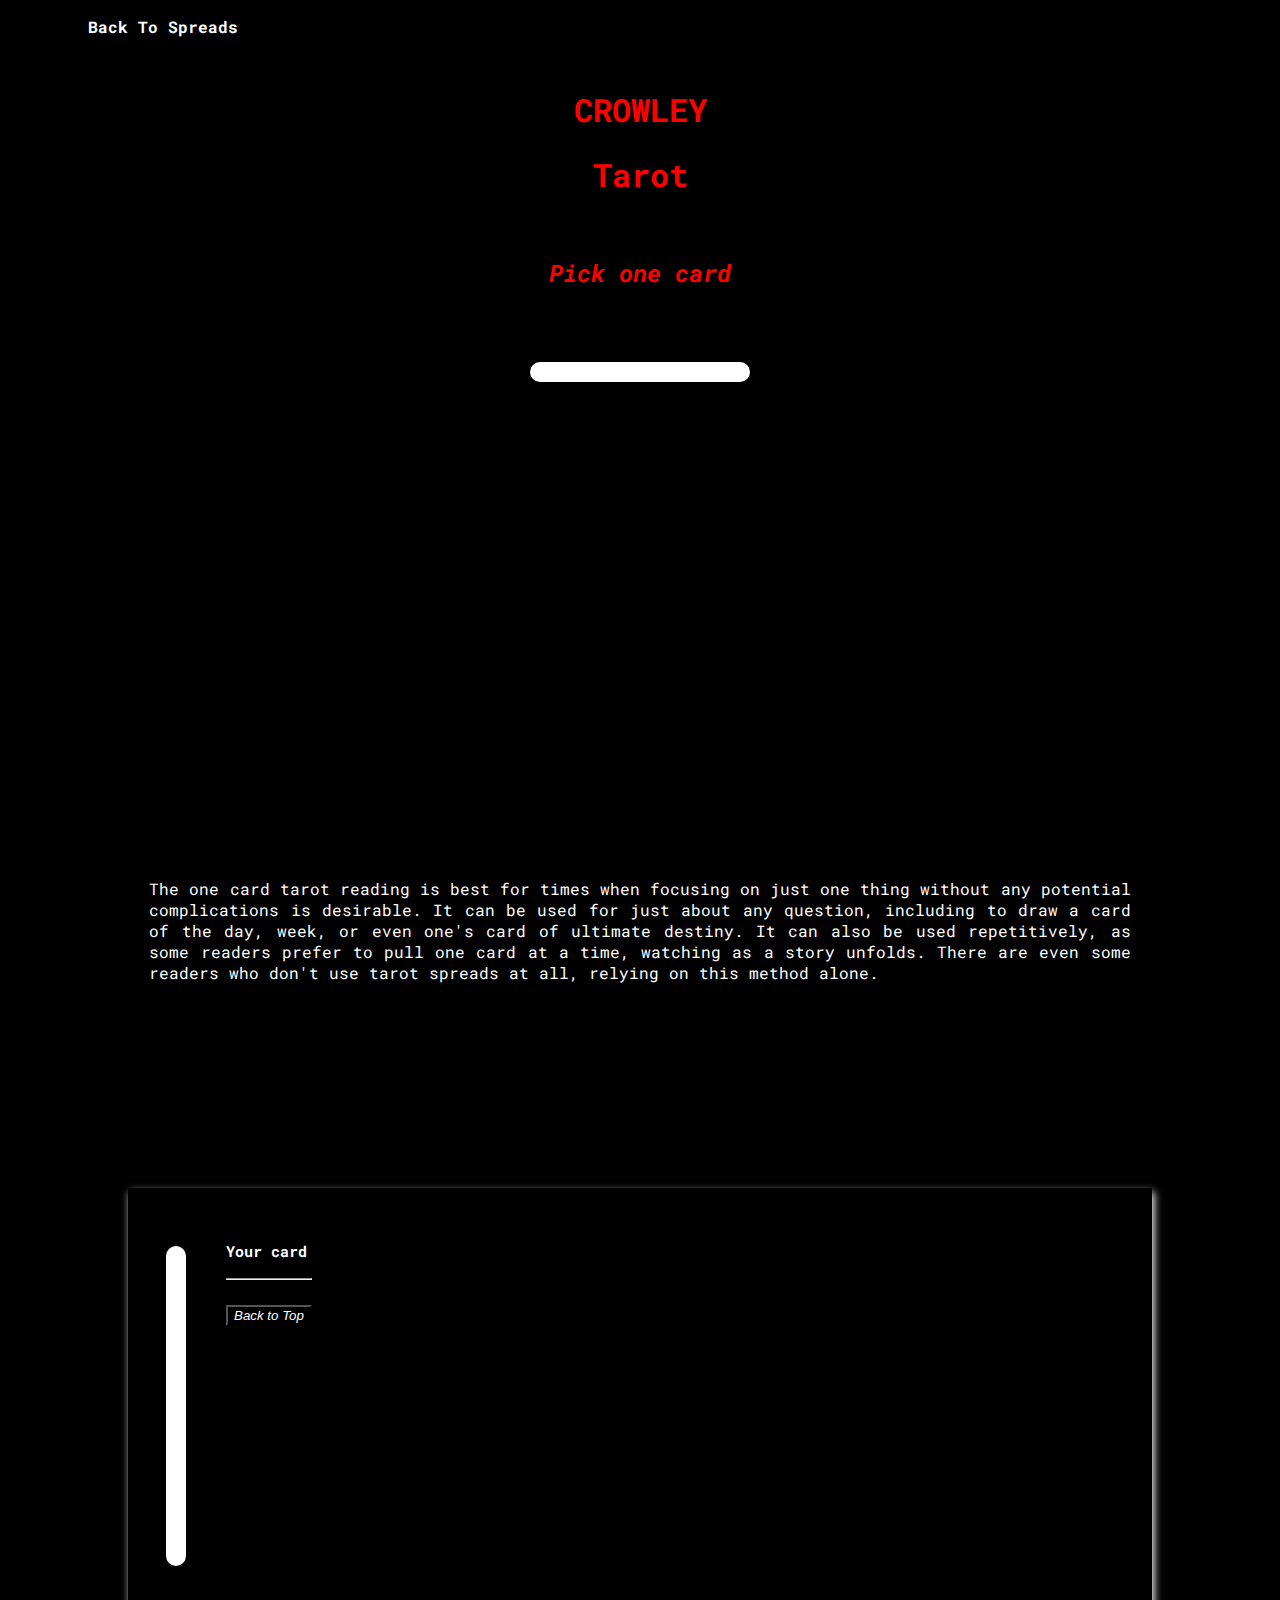
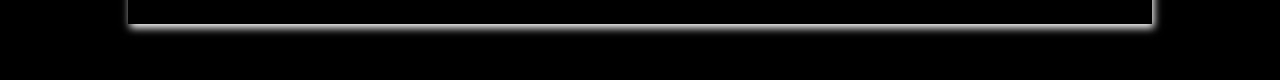
<file: spreads/one-card.html>
<!DOCTYPE html>
<html lang="en">

<head>
  <meta charset="UTF-8">
  <meta name="viewport" content="width=device-width, initial-scale=1.0">
  <title>Crowley Tarot</title>
  <link rel="stylesheet" href="../styles.css">

  <link rel="preconnect" href="https://fonts.googleapis.com">
  <link rel="preconnect" href="https://fonts.gstatic.com" crossorigin>
  <link href="https://fonts.googleapis.com/css2?family=Roboto+Mono:ital,wght@0,100..700;1,100..700&display=swap"
    rel="stylesheet">
</head>

<body>

  <div class="list">
    <ol>
      <ul>
        <li><a href="../index.html">Back To Spreads</a></li>
      </ul>
    </ol>
  </div>

  <div class="titulo">
    <div>
      <h1>CROWLEY</h1>
      <h1>Tarot</h1>
    </div>
  </div>

  <div class="titulo">
    <div>
      <h2>Pick one card</h2>
    </div>
  </div>


  <div class="spread-container" id="spread" style="display: flex;">
    <div>
      <div class="card">
        <div class="card-name-0"></div>
        <img class="img-0 random-flip clickableImage" data-target="description-0">
      </div>
    </div>
  </div>

  <div class="spread-explanation-container">
    <div>
      <p>
        The one card tarot reading is best for times when focusing on just one thing without any potential complications
        is desirable.
        It can be used for just about any question, including to draw a card of the day, week, or even one's card of
        ultimate destiny.
        It can also be used repetitively, as some readers prefer to pull one card at a time, watching as a story
        unfolds.
        There are even some readers who don't use tarot spreads at all, relying on this method alone.
      </p>
    </div>
  </div>

  <div class="interpretation-container">

    <div class="card-data" id="description-0">

      <img class="img-0">

      <div class="card-text">
        <h3>Your card</h3>
        <h4 class="card-name-0"></h4>
        <hr>
        <div class="card-text-0"></div>
        <br>
        <button class="back-to-top" onclick="scrollToSpread()">Back to Top</button>
      </div>


    </div>
  </div>



  <script src="../script.js"></script>

</body>

</html>
</file>
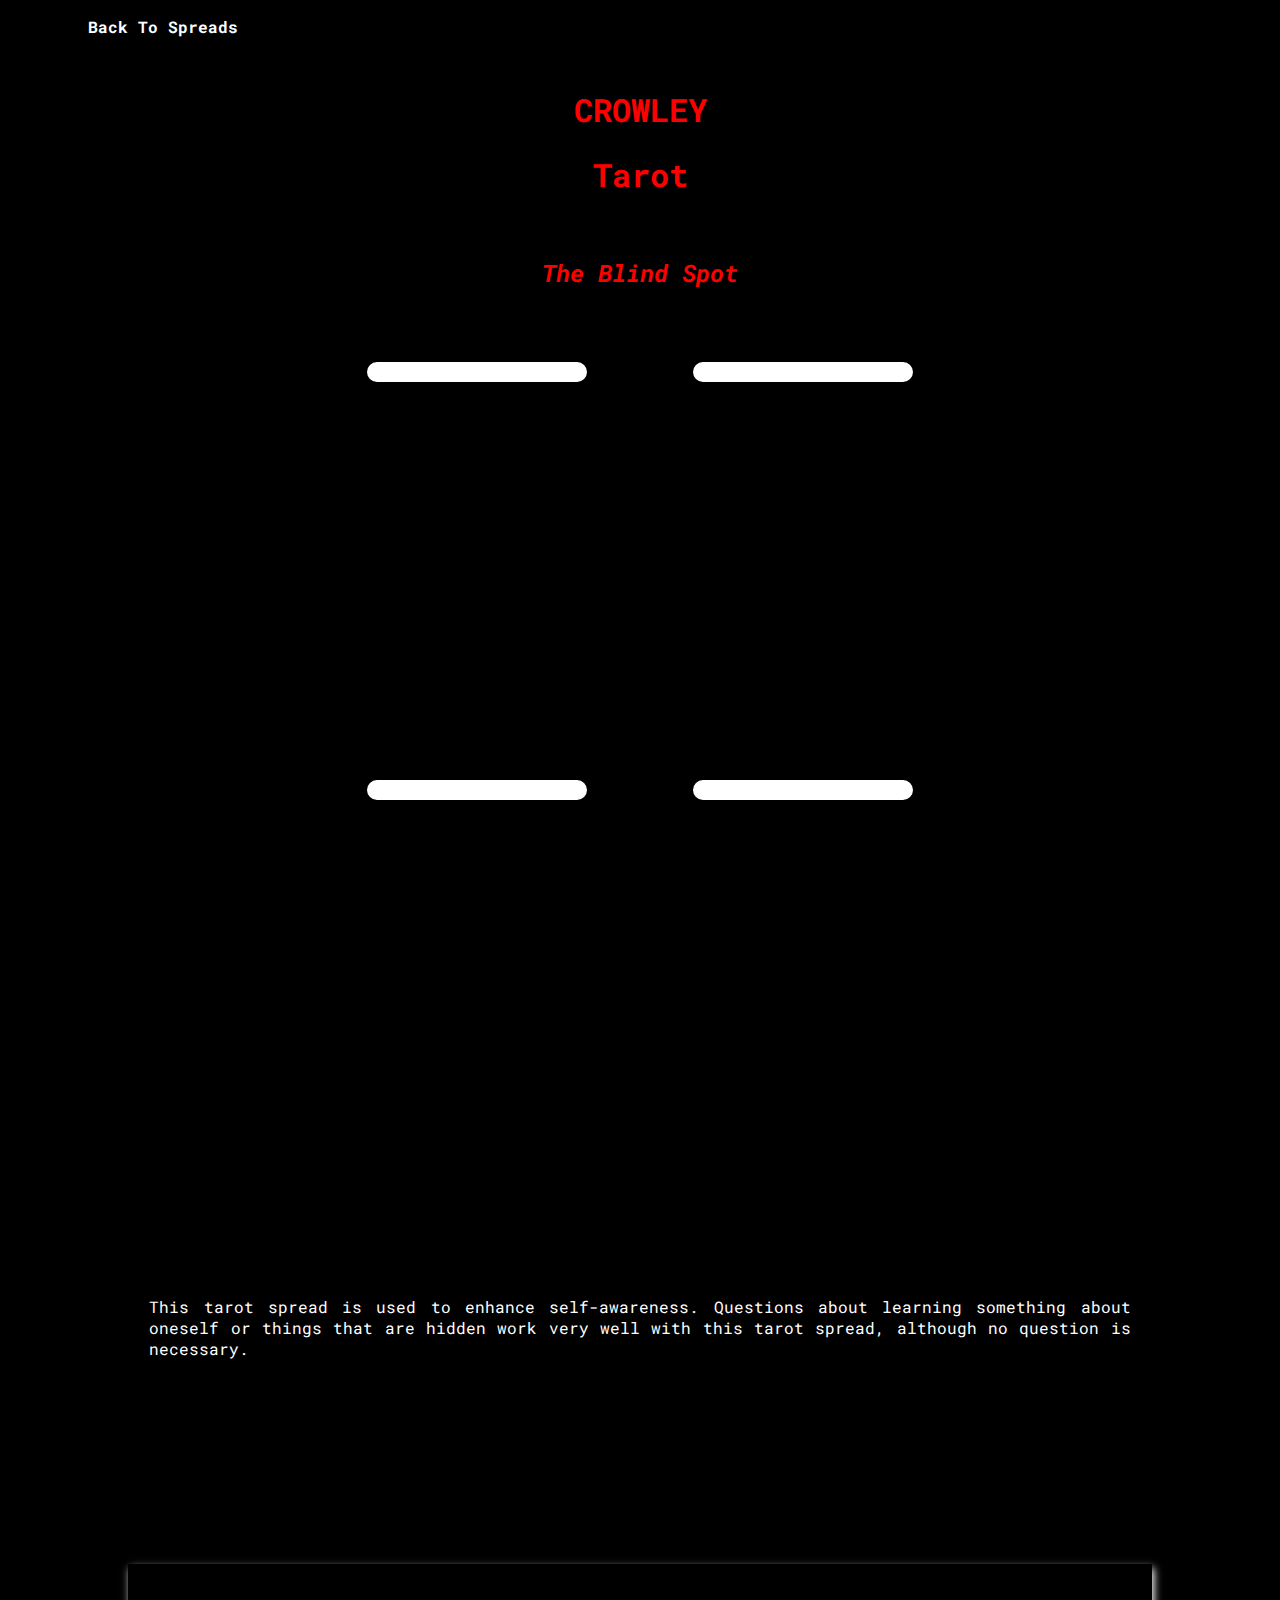
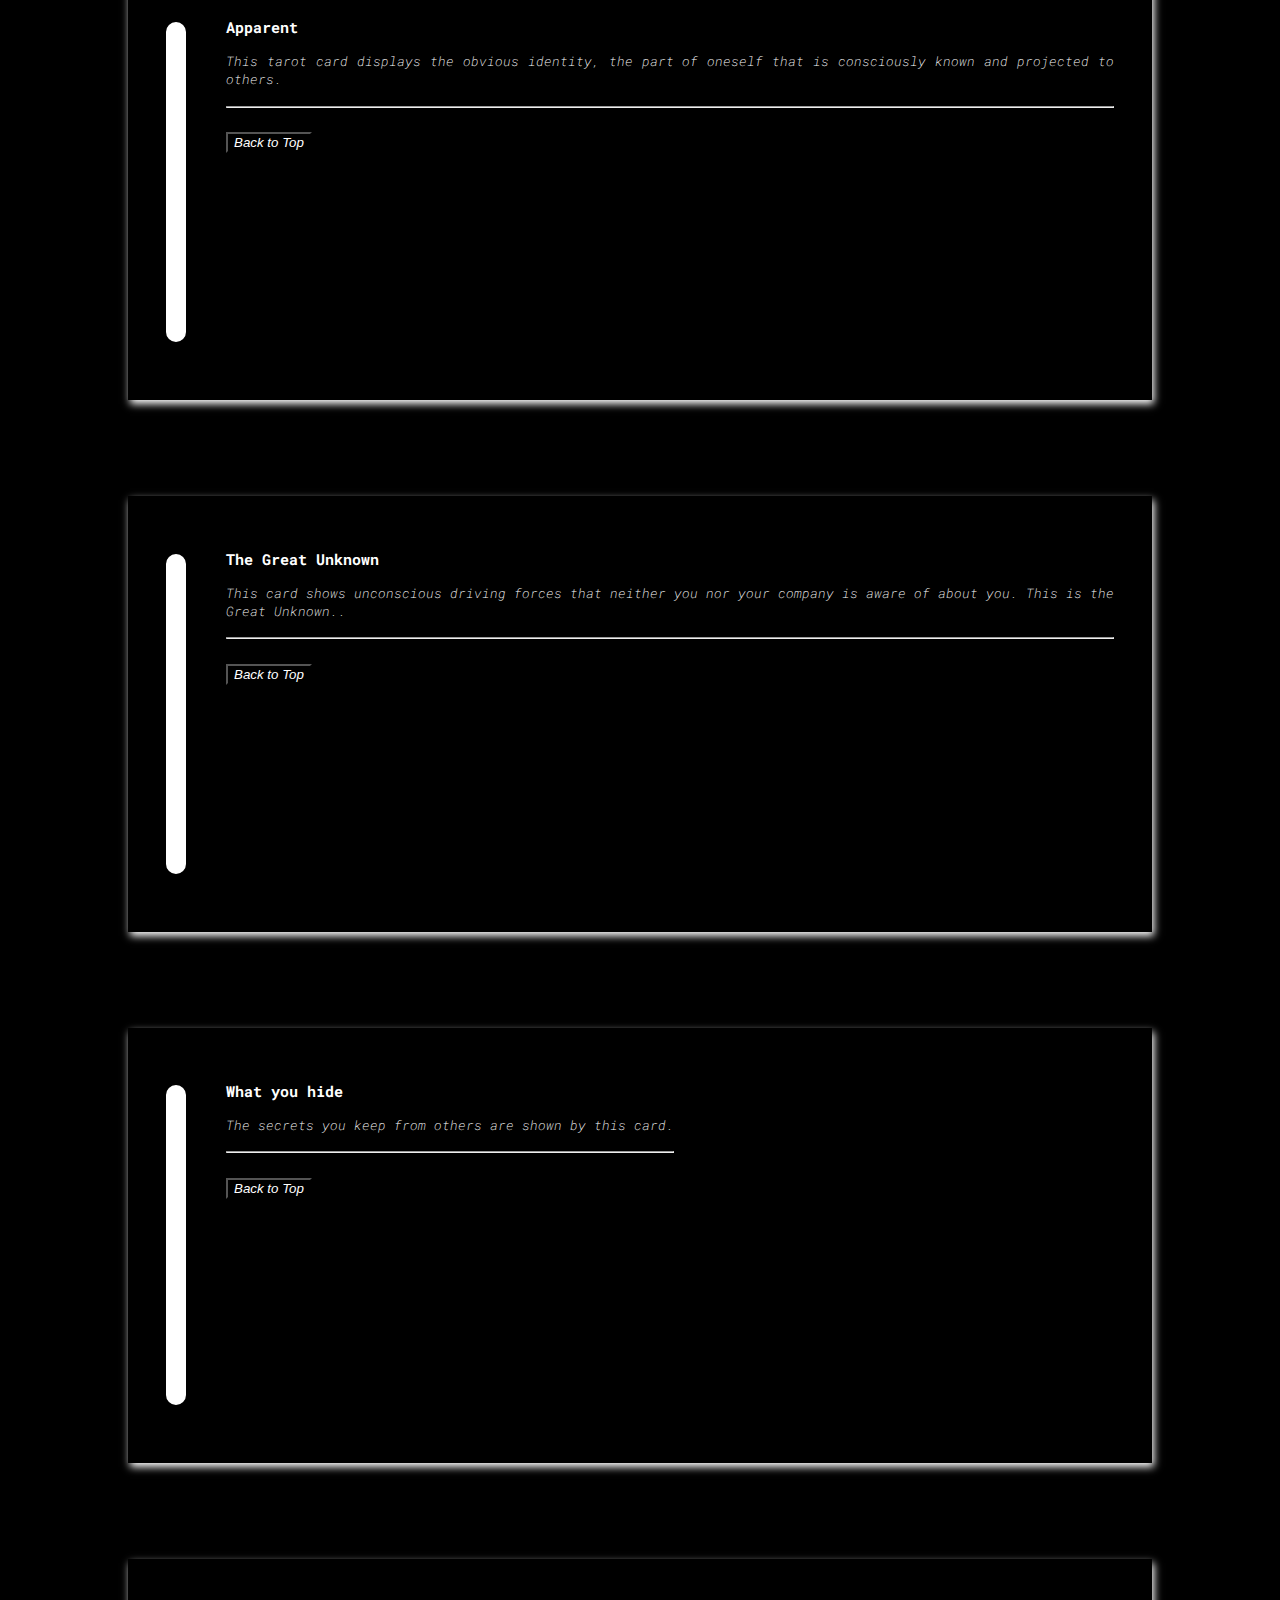
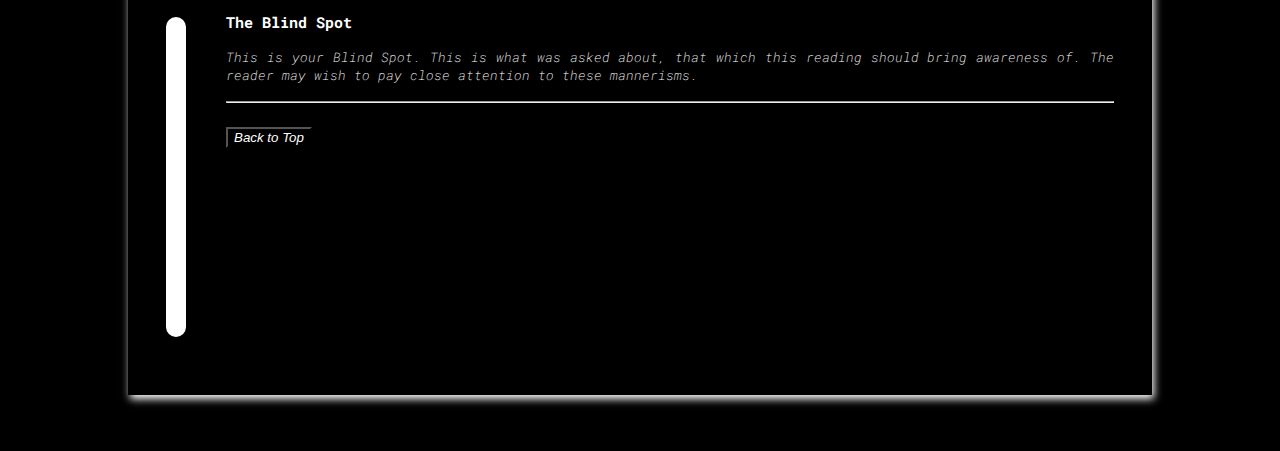
<file: spreads/the-blind-spot.html>
<!DOCTYPE html>
<html>

<head>
  <title>Crowley Tarot</title>
  <link rel="stylesheet" href="../styles.css">

  <link rel="preconnect" href="https://fonts.googleapis.com">
  <link rel="preconnect" href="https://fonts.gstatic.com" crossorigin>
  <link href="https://fonts.googleapis.com/css2?family=Roboto+Mono:ital,wght@0,100..700;1,100..700&display=swap"
    rel="stylesheet">

</head>

<body>

  <div class="list">
    <ol>
      <ul>
        <li><a href="../index.html">Back To Spreads</a></li>
      </ul>
    </ol>
  </div>

  <div class="titulo">
    <div>
      <h1>CROWLEY</h1>
      <h1>Tarot</h1>
    </div>
  </div>

  <div class="titulo">
    <div>
      <h2>The Blind Spot</h2>
    </div>
  </div>


  <div class="spread-container" id="spread">
    <div>
      <div class="card">
        <div class="card-name-0"></div>
        <img class="img-0 random-flip clickableImage" data-target="description-0">
      </div>
    </div>
    <div>
      <div class="card ">
        <div class="card-name-3"></div>
        <img class="img-3 random-flip clickableImage" data-target="description-3">
      </div>
    </div>
    <div>
      <div class="card">
        <div class="card-name-2"></div>
        <img class="img-2 random-flip clickableImage" data-target="description-2">
      </div>
    </div>
    <div>
      <div class="card">
        <div class="card-name-1"></div>
        <img class="img-1 random-flip clickableImage" data-target="description-1">
      </div>
    </div>
  </div>

  <div class="spread-explanation-container">
    <div>
      <p>
        This tarot spread is used to enhance self-awareness. Questions about learning something about oneself or things
        that are hidden work very well with this tarot spread, although no question is necessary.
      </p>
    </div>
  </div>

  <div class="interpretation-container">

    <div class="card-data" id="description-0">

      <img class="img-0">

      <div class="card-text">
        <h3>Apparent</h3>
        <i>
          <p>This tarot card displays the obvious identity, the part of oneself that is consciously known and projected
            to others.
          </p>
        </i>
        <h4 class="card-name-0"></h4>
        <hr>
        <div class="card-text-0"></div>
        <br>
        <button class="back-to-top" onclick="scrollToSpread()">Back to Top</button>
      </div>


    </div>


    <div class="card-data" id="description-1">

      <img class="img-1">

      <div class="card-text">
        <h3>The Great Unknown</h3>
        <i>
          <p>This card shows unconscious driving forces that neither you nor your company is aware of about you. This is
            the Great Unknown..
          </p>
        </i>
        <h4 class="card-name-1"></h4>
        <hr>
        <div class="card-text-1"></div>
        <br>
        <button class="back-to-top" onclick="scrollToSpread()">Back to Top</button>
      </div>

    </div>


    <div class="card-data" id="description-2">

      <img class="img-2">

      <div class="card-text">
        <h3>What you hide</h3>
        <i>
          <p>
            The secrets you keep from others are shown by this card.
          </p>
        </i>
        
        <h4 class="card-name-2"></h4>
        <hr>
        <div class="card-text-2"></div>
        <br>
        <button class="back-to-top" onclick="scrollToSpread()">Back to Top</button>
      </div>
    </div>


    <div class="card-data" id="description-3">

      <img class="img-3">


      <div class="card-text">
        <h3>The Blind Spot</h3>
        <i>
          <p>This is your Blind Spot. This is what was asked about, that which this reading should bring awareness of.
            The reader may wish to pay close attention to these mannerisms.
          </p>
        </i>
        <h4 class="card-name-3"></h4>
        <hr>
        <div class="card-text-3"></div>
        <br>
        <button class="back-to-top" onclick="scrollToSpread()">Back to Top</button>

      </div>
    </div>


  </div>



  <script src="../script.js"></script>
</body>

</html>
</file>
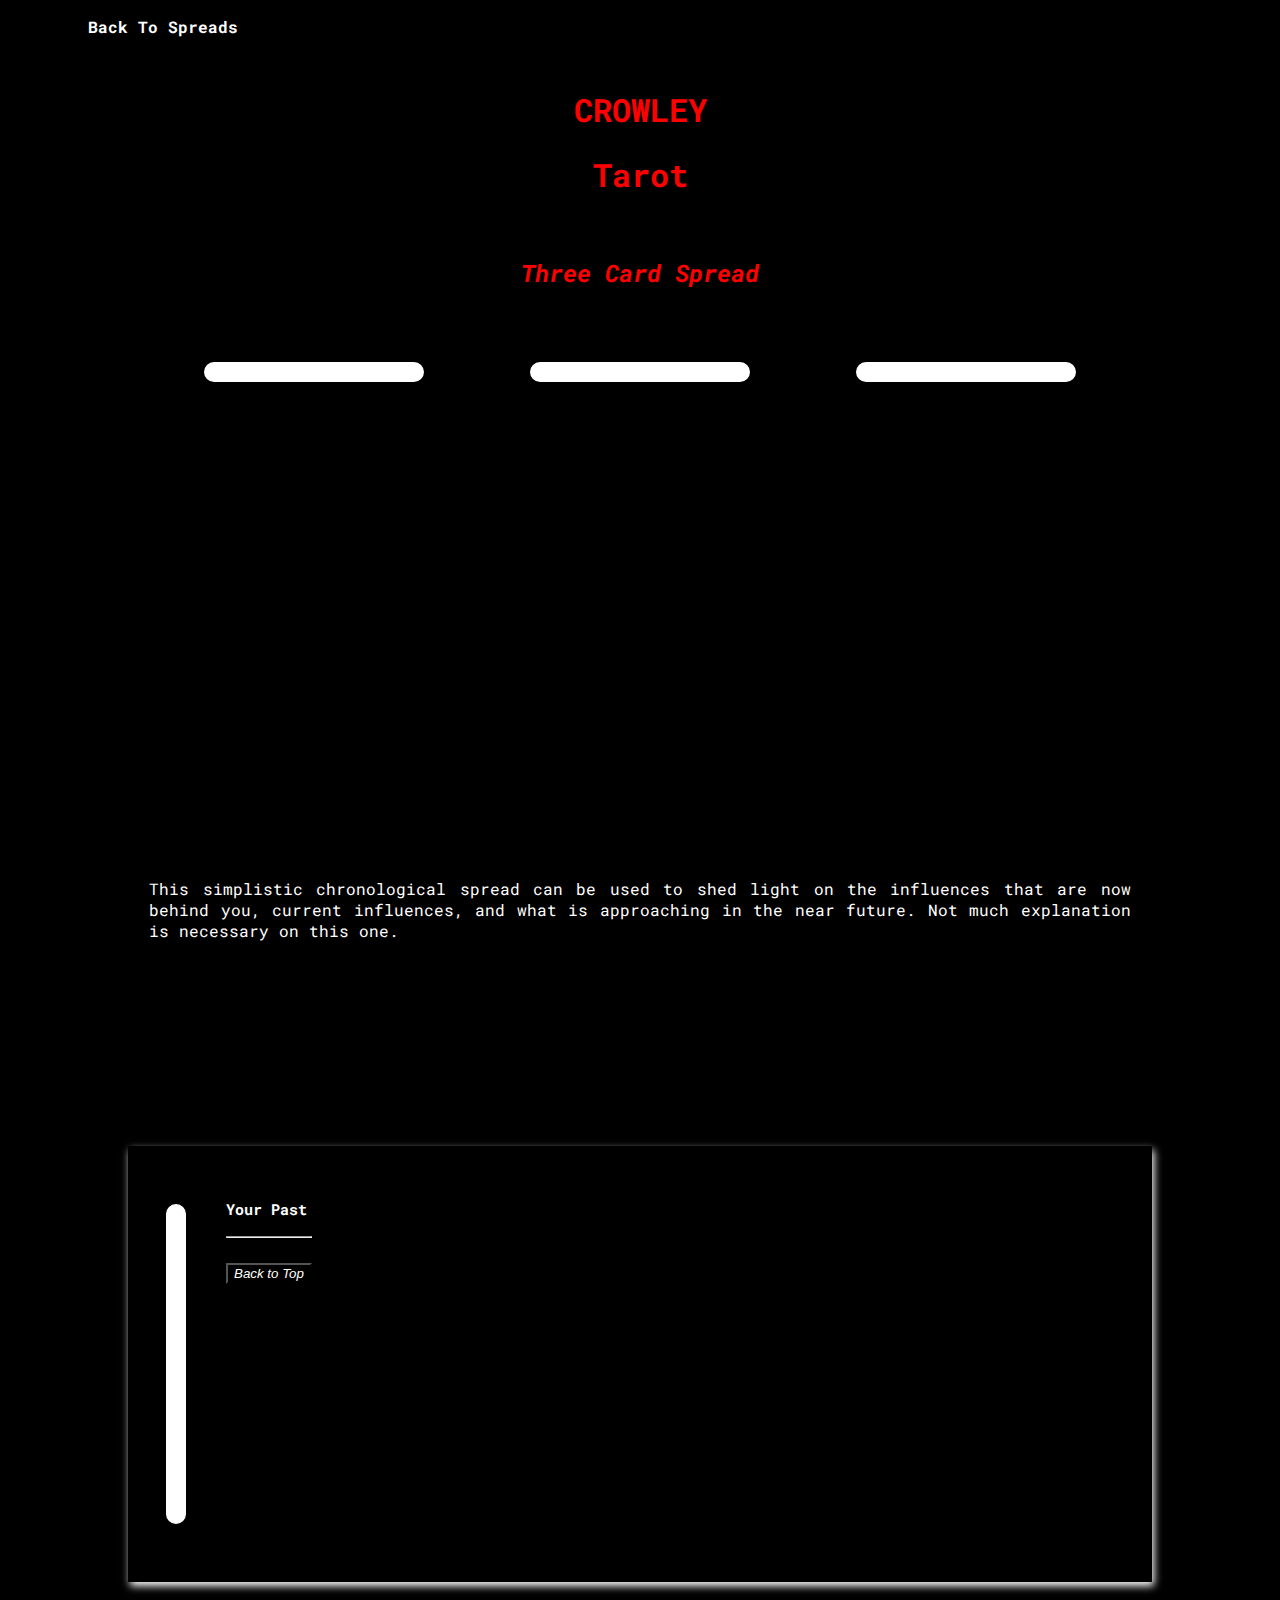
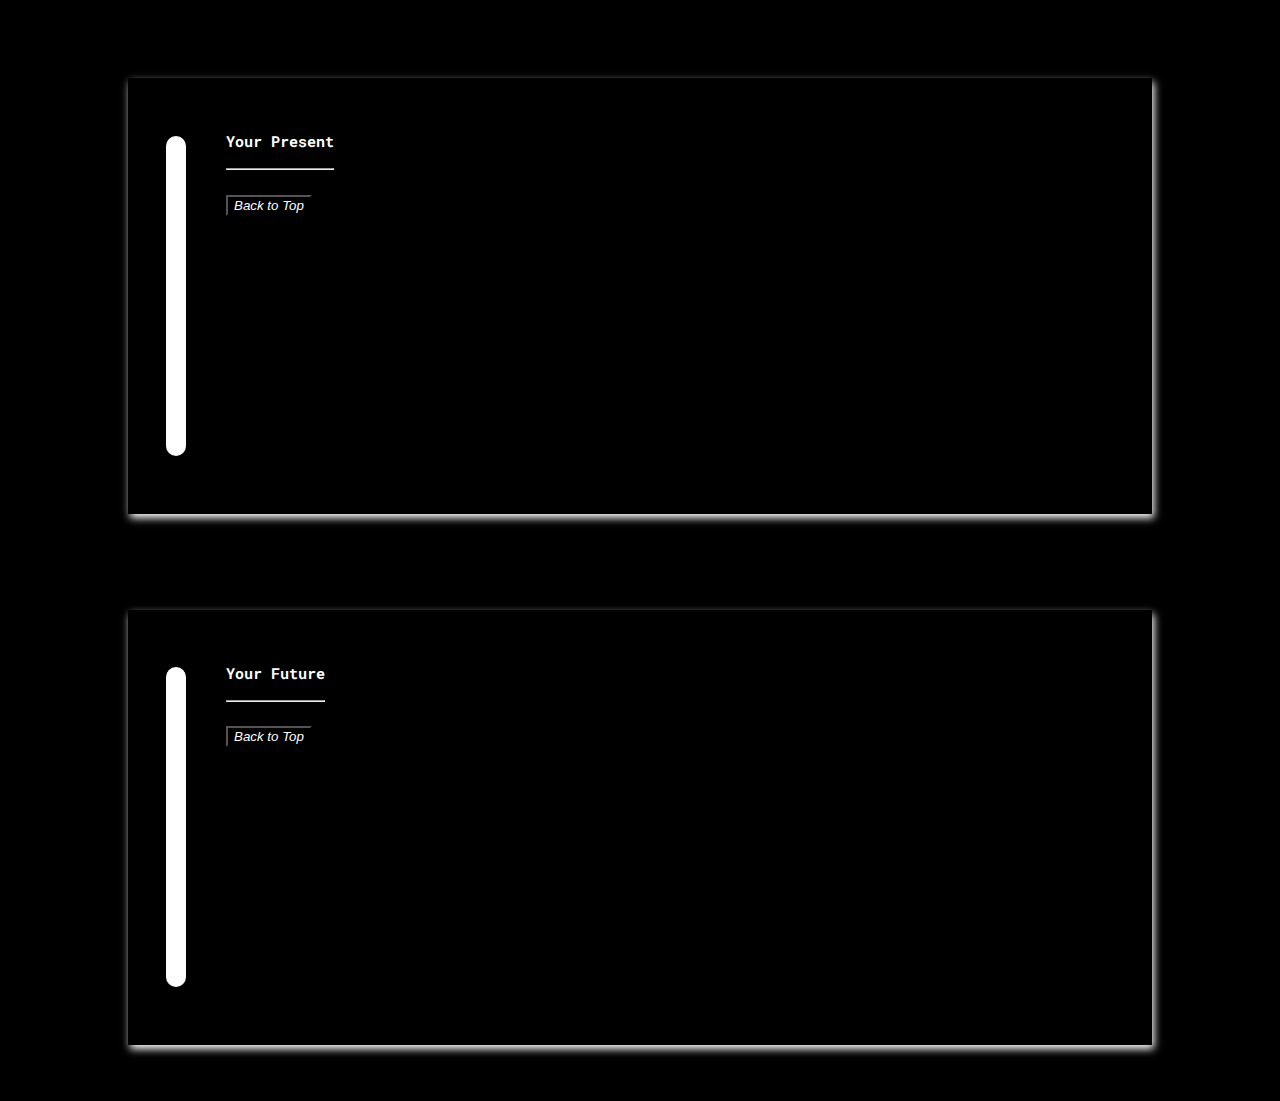
<file: spreads/three-cards.html>
<!DOCTYPE html>
<html lang="en">

<head>
    <meta charset="UTF-8">
    <meta name="viewport" content="width=device-width, initial-scale=1.0">
    <title>Crowley Tarot</title>
    <link rel="stylesheet" href="../styles.css">

    <link rel="preconnect" href="https://fonts.googleapis.com">
    <link rel="preconnect" href="https://fonts.gstatic.com" crossorigin>
    <link href="https://fonts.googleapis.com/css2?family=Roboto+Mono:ital,wght@0,100..700;1,100..700&display=swap"
        rel="stylesheet">
</head>

<body>

    <div class="list">
        <ol>
            <ul>
                <li><a href="../index.html">Back To Spreads</a></li>
            </ul>
        </ol>
    </div>

    <div class="titulo">
        <div>
            <h1>CROWLEY</h1>
            <h1>Tarot</h1>
        </div>
    </div>

    <div class="titulo">
        <div>
            <h2>Three Card Spread</h2>
        </div>
    </div>


    <div class="spread-container" id="spread" style="display: flex;">

        <div>
            <div class="card">
                <div class="card-name-0"></div>
                <img class="img-0 random-flip clickableImage" data-target="description-0">
            </div>
        </div>

        <div>
            <div class="card">
                <div class="card-name-1"></div>
                <img class="img-1 random-flip clickableImage" data-target="description-1">
            </div>
        </div>


        <div>
            <div class="card">
                <div class="card-name-2"></div>
                <img class="img-2 random-flip clickableImage" data-target="description-2">
            </div>
        </div>

    </div>

    <div class="spread-explanation-container">
        <div>
            <p>
                This simplistic chronological spread can be used to shed light on the influences that are now behind
                you,
                current influences, and what is approaching in the near future. Not much explanation is necessary on
                this one.
            </p>
        </div>
    </div>

    <div class="interpretation-container">

        <div class="card-data" id="description-0">

            <img class="img-0">

            <div class="card-text">
                <h3>Your Past</h3>
                <h4 class="card-name-0"></h4>
                <hr>
                <div class="card-text-0"></div>
                <br>
                <button class="back-to-top" onclick="scrollToSpread()">Back to Top</button>
            </div>
        </div>

        <div class="card-data" id="description-1">

            <img class="img-1">

            <div class="card-text">
                <h3>Your Present</h3>
                <h4 class="card-name-1"></h4>
                <hr>
                <div class="card-text-2"></div>
                <br>
                <button class="back-to-top" onclick="scrollToSpread()">Back to Top</button>
            </div>
        </div>


        <div class="card-data" id="description-2">

            <img class="img-2">

            <div class="card-text">
                <h3>Your Future</h3>
                <h4 class="card-name-1"></h4>
                <hr>
                <div class="card-text-2"></div>
                <br>
                <button class="back-to-top" onclick="scrollToSpread()">Back to Top</button>
            </div>
        </div>


    </div>



    <script src="../script.js"></script>

</body>

</html>
</file>
<file: styles.css>
body {
  font-family: Arial, sans-serif;
  background-color: black;
  font-family: "Roboto Mono", monospace;
  font-optical-sizing: auto;
  font-weight: bold;
}

h1,
h2 {
  color: red;
}

#tetramagnaton {
  height: 475px;
  color: red;
  margin-bottom: 0.5rem;
}


h2 {
  font-style: italic;
}


.titulo {
  display: flex;
  justify-content: center;
  text-align: center;
  margin:20px
}

#tetramagnaton {
  border: 0px
}

.spread-container {
  display: grid;
  grid-template-columns: auto auto;
  justify-content: center;
  margin: 20px;
  column-gap: 5rem;
  row-gap: 2rem;
}

.card {

  width: auto;
  height: 360px;
  width: 220px;
  padding: 3px;
  margin: 10px;
  font-size: 18px;
  font-weight: 200;
  text-align: center;
  cursor: pointer;
  color: white;
  border-radius: 3%;
}

.flip {
  transform: rotate(180deg);
}

.spread-explanation-container {
  color: white;
  display: grid;
  width: auto;
  padding: 10%;
  justify-content: center;
  text-align: justify;
  font-weight: lighter;
  margin: 15px
}

.interpretation-container{
  display:flex;
  align-items: center;
  flex-direction: column;

}


.card-data {
  margin-top: 3rem;
  margin-bottom: 3rem;
  padding: 3%;
  color:white;
  display: flex;
  box-shadow: 2px 4px 8px white;
  transition: box-shadow 0.3s ease;
  width: 75%;
}

.card-text {
  margin-left: 40px;
  font-size: small;
  text-align: justify;
  font-weight: 200;
}

img {
  height: 300px;
  margin-top: 20px;
  margin-bottom: 20px;
  animation: fadeIn 3s ease;
  border-radius: 10px;
  border: solid white 10px;
}
@keyframes fadeIn {
  0% {
    opacity: 0;
    filter: blur(20px);
  }

  10% {
    opacity: 1;
    filter: brightness(2) blur(10px)
  }
}

.clickableImage {
  cursor: pointer;
  width: 200px;
  height: auto;
  box-shadow: 0 4px 8px rgba(0, 0, 0, 0.1);
  transition: box-shadow 0.3s ease;
  margin: 20px 0;
}

.clickableImage:hover {
  box-shadow: 0 8px 16px rgba(0, 0, 0, 0.2);
}

.description {
  margin-top: 1000px; /* Just for demonstration, to create some space */
}

button{
  color:white;
  background-color: black;
  font-style: italic;
  cursor:pointer
}

.menu-container {

  color: red;
  display: inline-block;
  padding-left: 50px;
  
}

#back-card{
  margin: auto;
  border: solid white 10px;
  animation: none;
}

ul {
  margin-bottom: 30px;
}

a {
  color: white;
  cursor: pointer;
  transition: color 0.5s;
  text-decoration: none;
}

a:hover {
  color: red;
}
</file>
